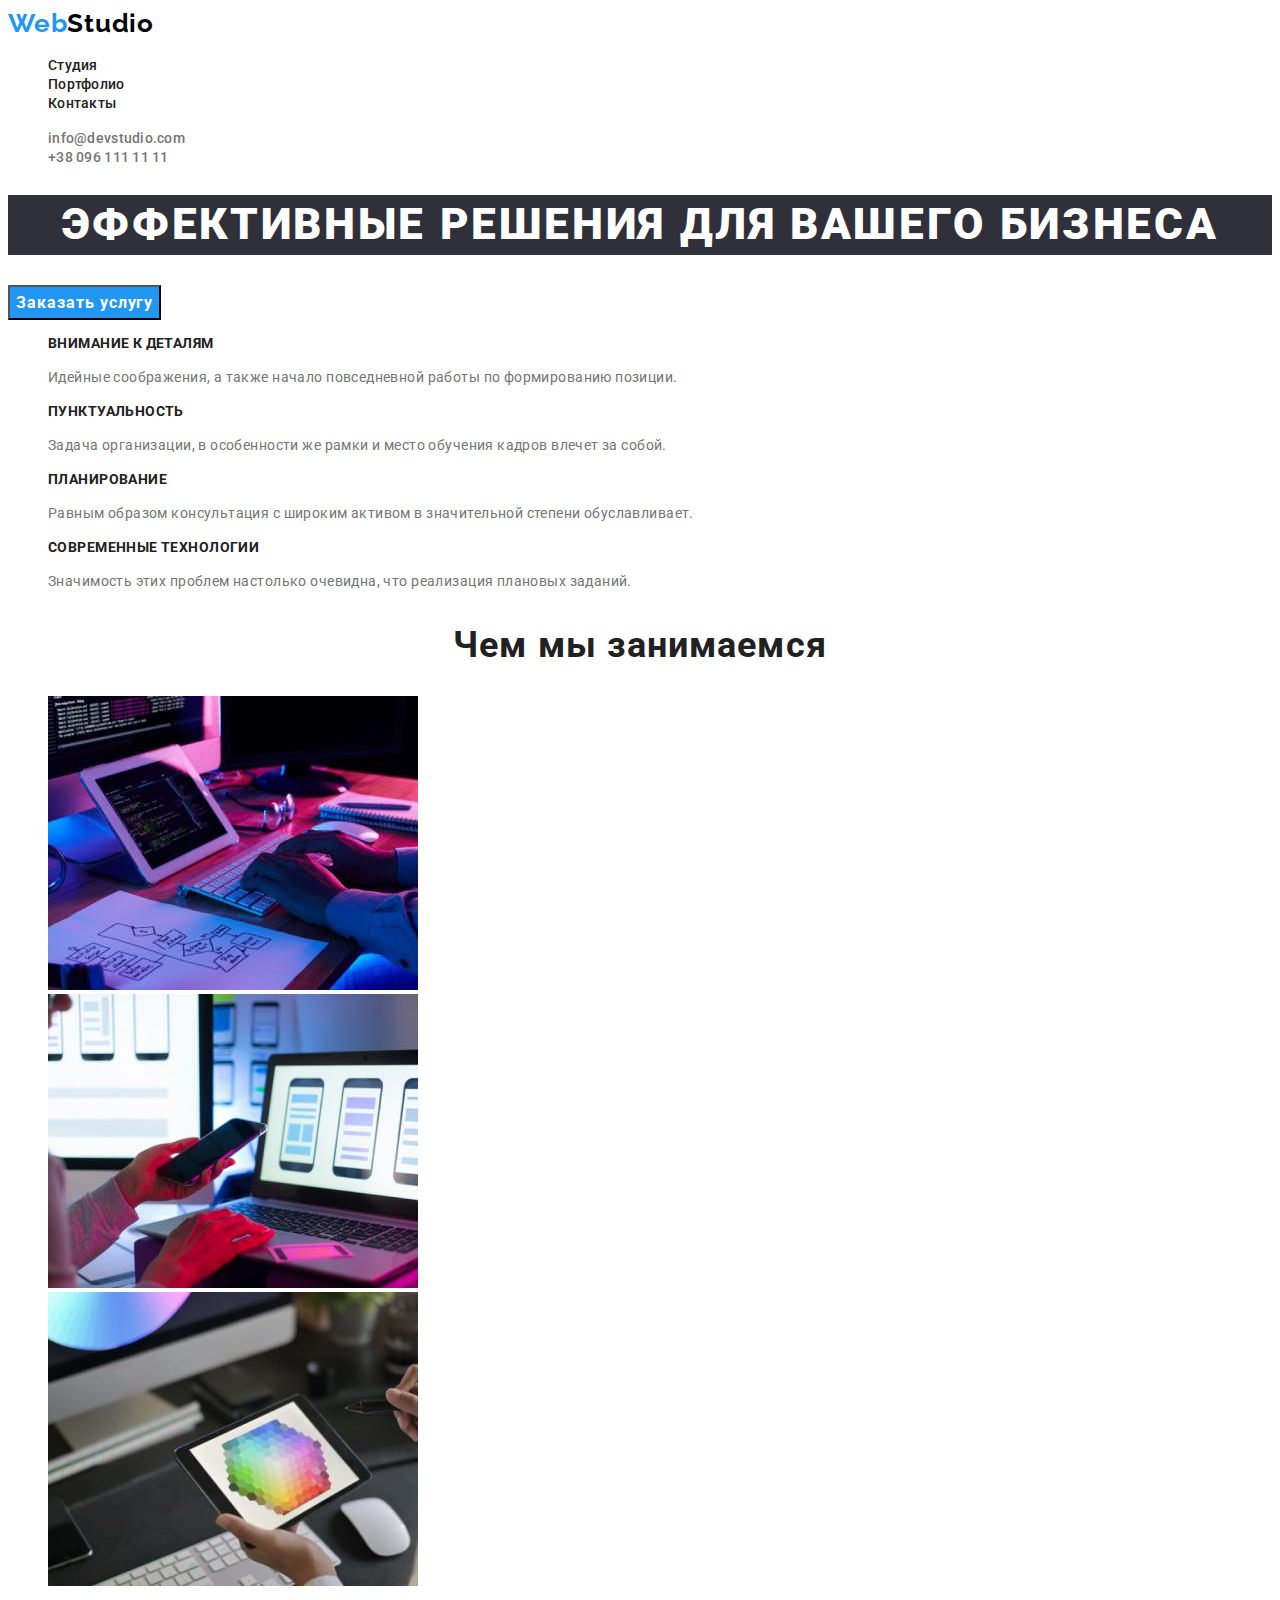
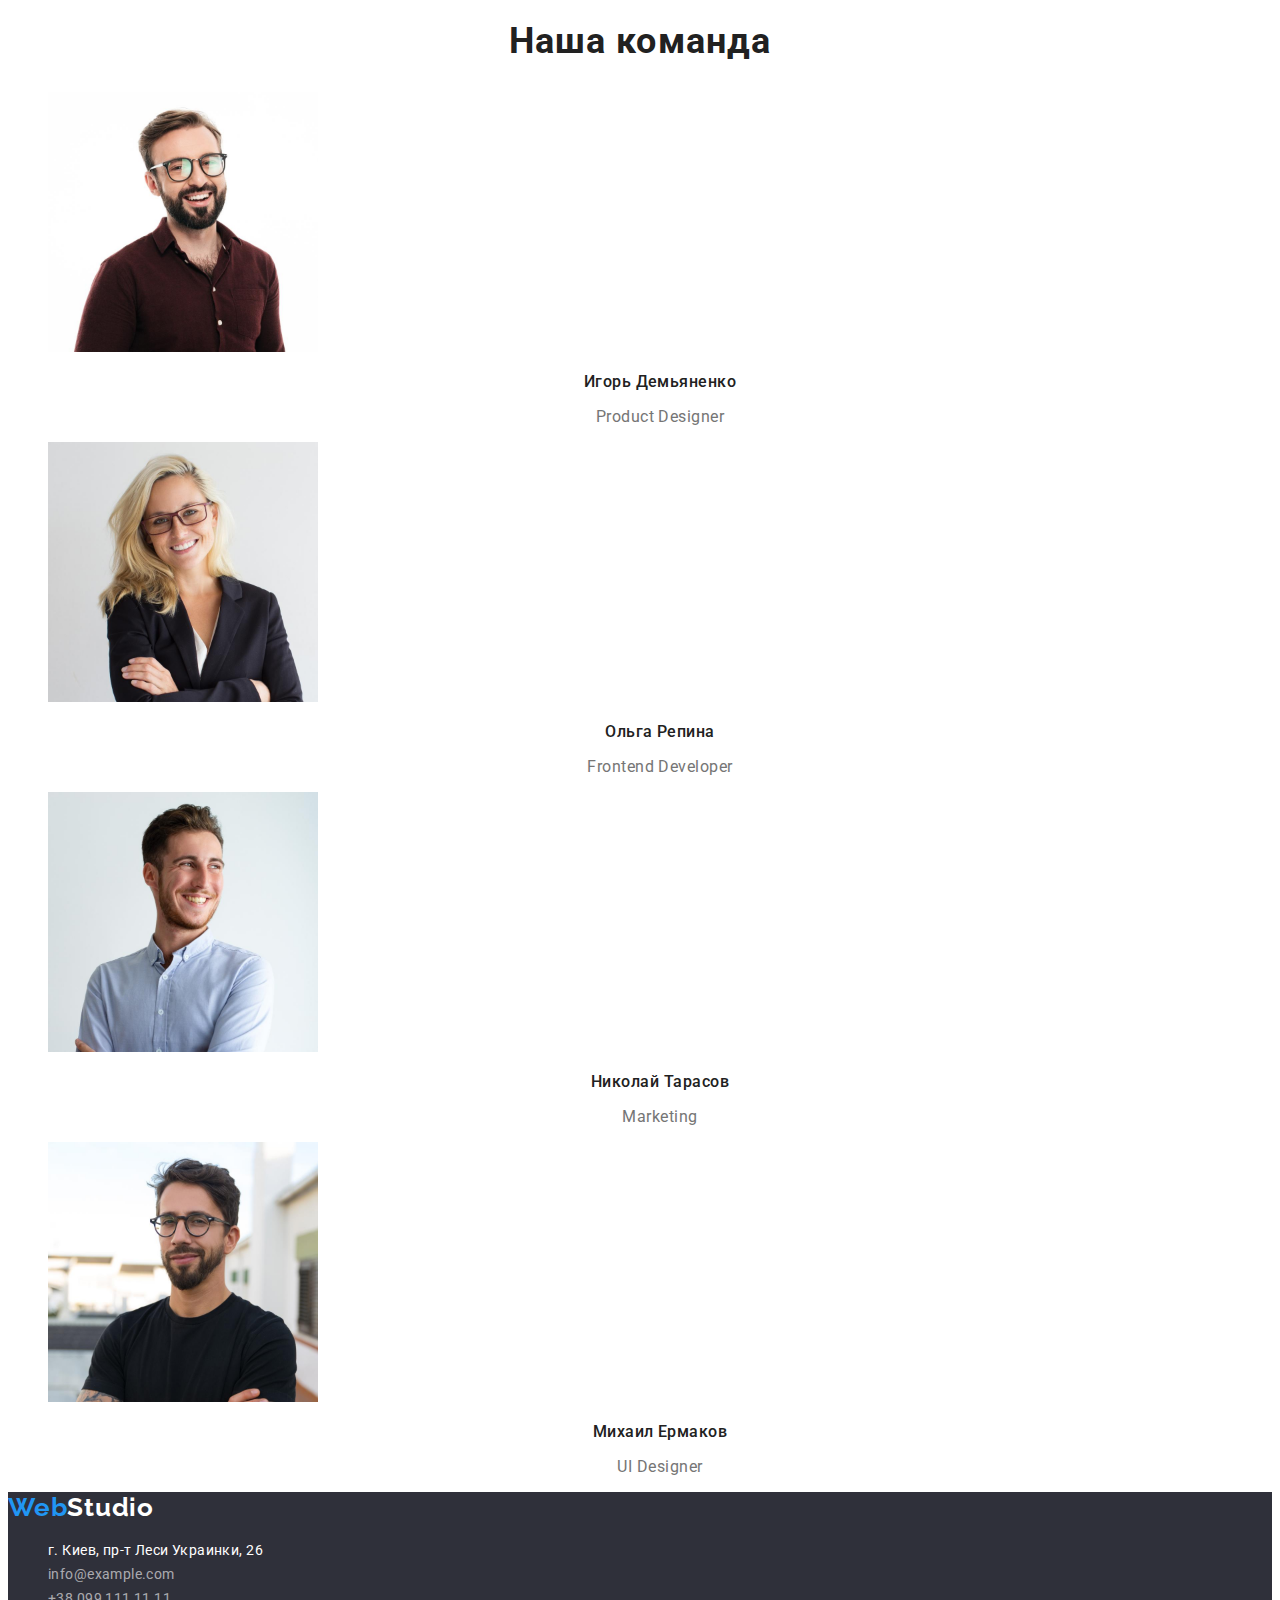
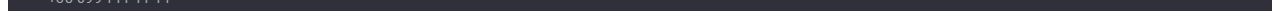
<file: index.html>
<!DOCTYPE html>
<html lang="ru">
  <head>
    <meta charset="UTF-8"/>
    <meta http-equiv="X-UA-Compatible" content="IE=edge"/>
    <meta name="viewport" content="width=device-width, initial-scale=1.0"/>
    <title lang="en">WebStudio</title>
    <link rel="preconnect" href="https://fonts.googleapis.com"/>
    <link rel="preconnect" href="https://fonts.gstatic.com" crossorigin/>
    <link href="https://fonts.googleapis.com/css2?family=Raleway:wght@700&family=Roboto:wght@400;500;700;900&display=swap" rel="stylesheet"/>
    <link rel="stylesheet" href="./css/styles.css"/>
  </head>
  <body>
    <header>
      <a class="link" href="#" lang="en"><span class="logo-first link">Web</span><span class="logo-second link">Studio</span></a>
      <nav class="header-nav">
        <ul class="list menu-list">
          <li class="header-item">
            <a class="menu-link link" href="./studio.html">Студия</a>
          </li>
          <li class="header-item">
            <a class="menu-link link" href="./portfolio.html">Портфолио</a>
          </li>
          <li class="header-item">
            <a class="menu-link link" href="#">Контакты</a>
          </li>
        </ul>
      </nav>
      <ul class="list adress-list">
        <li><a class="adress-link link" href="mailto:info@devstudio.com">info@devstudio.com</a></li>
        <li><a class="adress-link link" href="tel:+380961111111">+38 096 111 11 11</a></li>
      </ul>
    </header>
    <main>
      <section class="hero-top">
        <h1 class="hero-main">Эффективные решения для вашего бизнеса</h1>
        <button class="main-btn btn-bold" type="button">Заказать услугу</button>
      </section>
      <section class="hero-centr">
        <h2 class="centr-title">Наши принцыпы</h2>
        <ul class="list hero-list">
          <li class="hero-item">
            <h3 class="hero-link link">Внимание к деталям</h3>
            <p class="hero-item-text link">Идейные соображения, а также начало повседневной работы по формированию позиции.</p>
          </li>
          <li class="hero-item">
            <h3 class="hero-link link">Пунктуальность</h3>
            <p class="hero-item-text link">Задача организации, в особенности же рамки и место обучения кадров влечет за собой.</p>
          </li>
          <li class="hero-item">
            <h3 class="hero-link link">Планирование</h3>
            <p class="hero-item-text link">Равным образом консультация с широким активом в значительной степени обуславливает.</p>
          </li>
          <li class="hero-item">
            <h3 class="hero-link link">Современные технологии</h3>
            <p class="hero-item-text link">Значимость этих проблем настолько очевидна, что реализация плановых заданий.</p>
          </li>
        </ul>
      </section>
      <section class="hero-first">
        <h2 class="first-title">Чем мы занимаемся</h2>
        <ul class="list first-list">
          <li class="first-item">
            <img src="./images/img1.jpg" alt="Работа на клавиатуре" width="370" height="294"/>
          </li>
          <li class="first-item">
            <img src="./images/img2.jpg" alt="Монитор" width="370" height="294"/>
          </li>
          <li class="first-item">
            <img src="./images/img3.jpg" alt="Планшет" width="370" height="294"/>
          </li>
        </ul>
      </section>
      <section class="about-us">
        <h2 class="about first-title">Наша команда</h2>
        <ul class="list about-list">
          <li class="about-item">
            <img src="./images/ИгорьДемьяненко.jpg" alt="Игорь Демьяненко" width="270" height="260"/>
            <h3 class="about-title">Игорь Демьяненко</h3>
            <p class="about-text" lang="en">Product Designer</p>
          </li>
          <li class="about-item">
            <img src="./images/ОльгаРепина.jpg" alt="Ольга Репина" width="270" height="260"/>
            <h3 class="about-title">Ольга Репина</h3>
            <p class="about-text" lang="en">Frontend Developer</p>
          </li>
          <li class="about-item">
            <img src="./images/НиколайТарасов.jpg" alt="Николай Тарасов" width="270" height="260"/>
            <h3 class="about-title">Николай Тарасов</h3>
            <p class="about-text" lang="en">Marketing</p>
          </li>
          <li>
            <img src="./images/МихаилЕрмаков.jpg" alt="Михаил Ермаков" width="270" height="260"/>
            <h3 class="about-title">Михаил Ермаков</h3>
            <p class="about-text" lang="en">UI Designer</p>
          </li>
        </ul>
      </section>
    </main>
    <footer class="footer-hero">
      <a class="link" href="#" lang="en"><span class="logo-first">Web</span><span class="logo-third">Studio</span></a>
      <address class="address">
        <ul class="footer-adres list">
          <li class="footer-item">
            <a class="footer-addres-item link" href="https://goo.gl/maps/7NXjb8yNVrLGPsfN6" target="_blank" rel="noopener noreferrer">г. Киев, пр-т Леси Украинки, 26</a>
          </li>
          <li class="footer-item">
            <a class="footer-list link" href="mailto:info@example.com">info@example.com</a>
          </li>
          <li class="footer-item">
            <a class="footer-list link" href="tel:+380991111111">+38 099 111 11 11</a>
          </li>
        </ul>
      </address>
    </footer>
  </body>
</html>
</file>
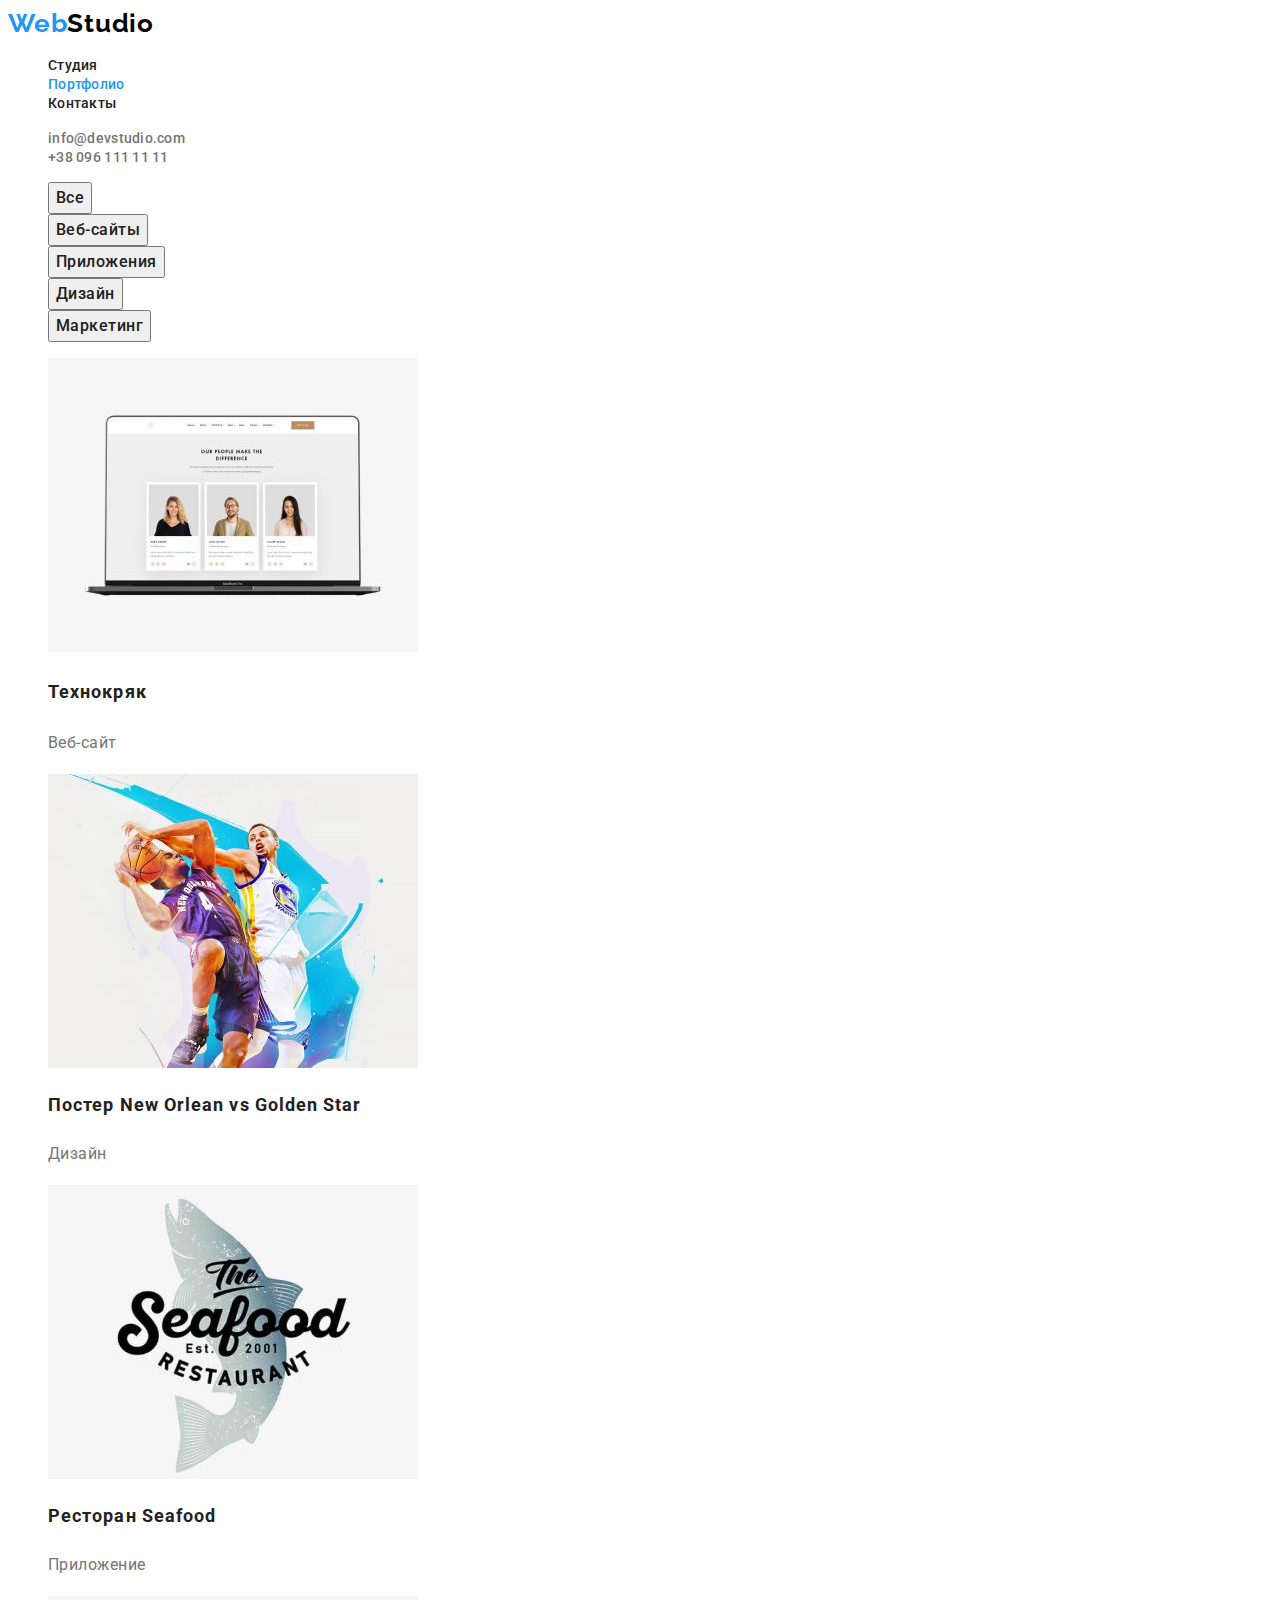
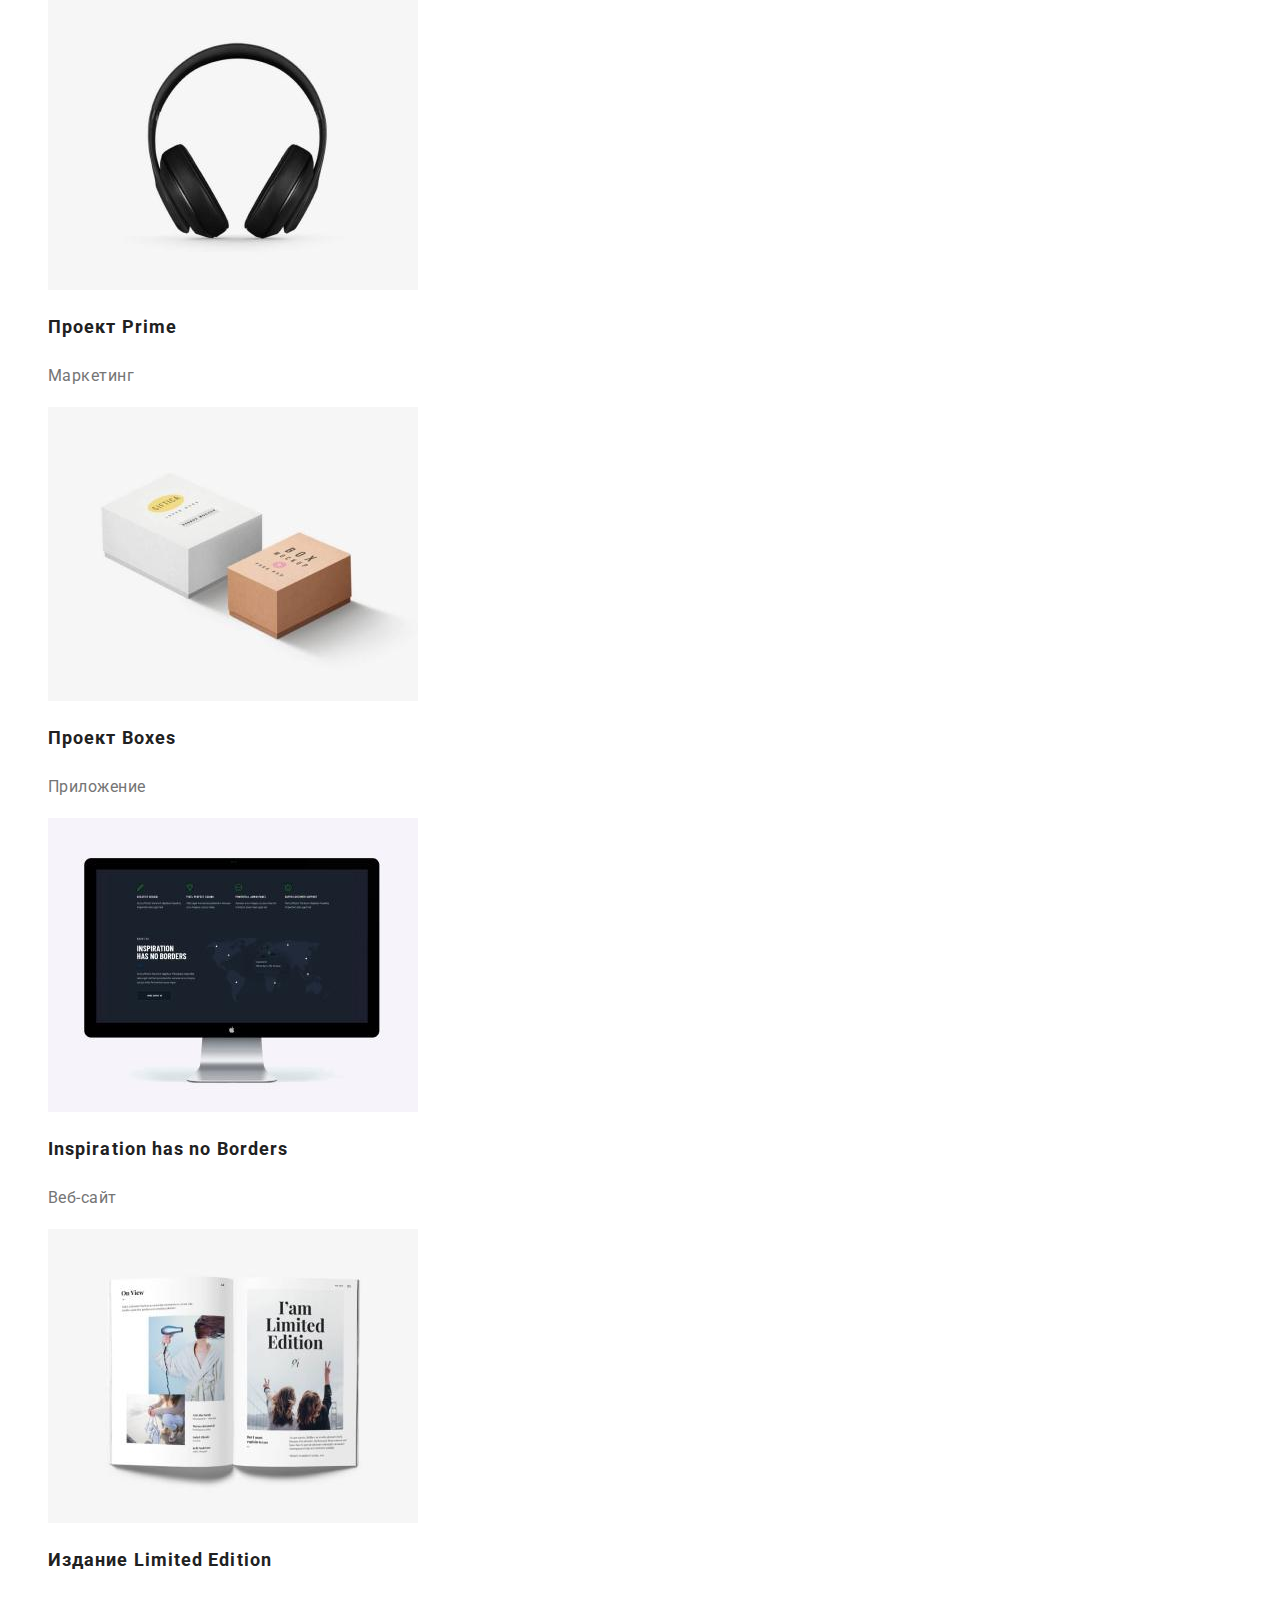
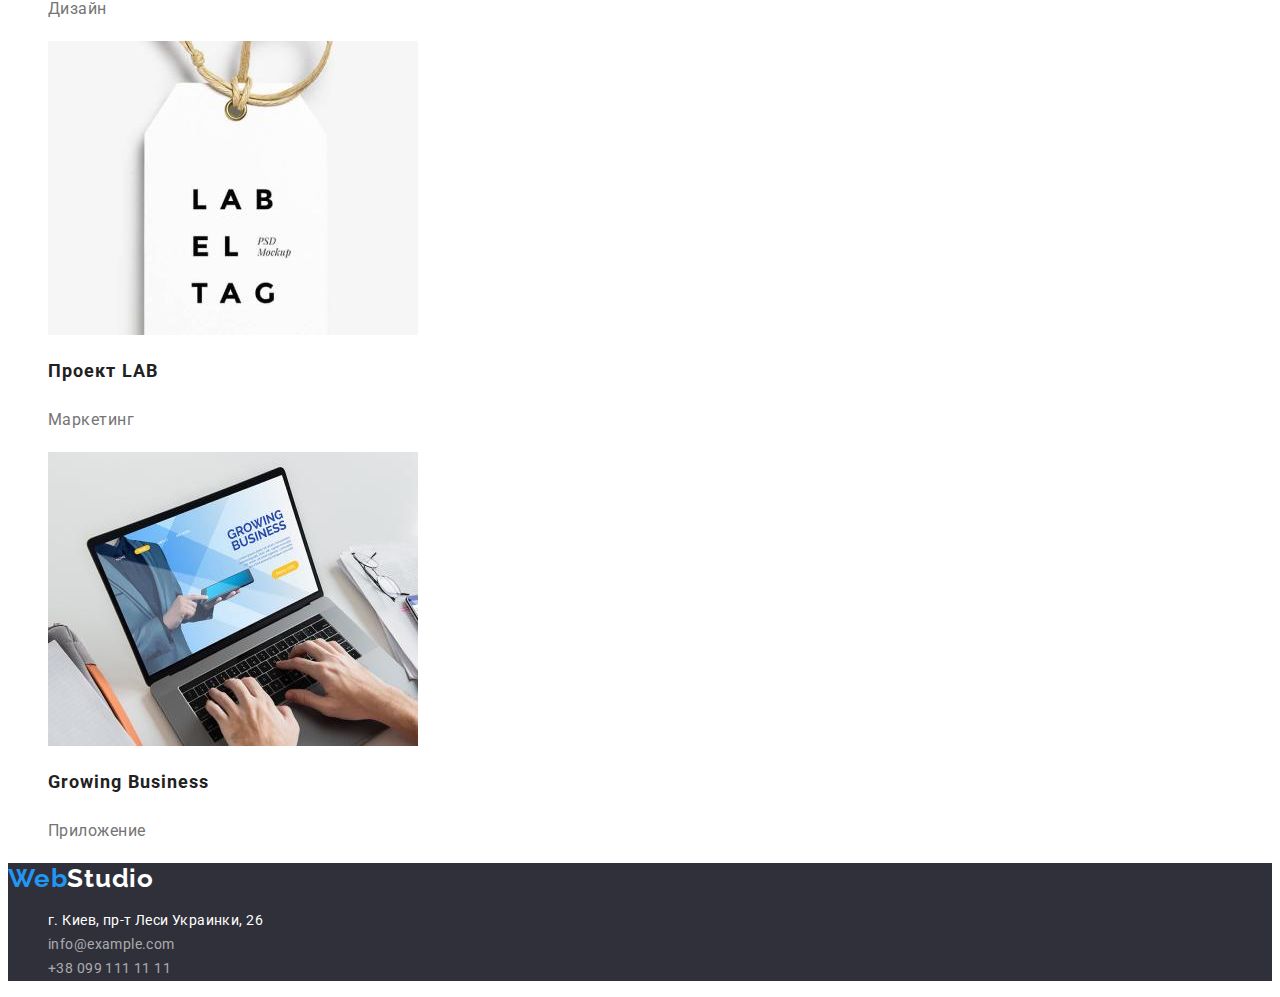
<file: portfolio.html>
<!DOCTYPE html>
<html lang="ru">
  <head>
    <meta charset="UTF-8" />
    <meta http-equiv="X-UA-Compatible" content="IE=edge" />
    <meta name="viewport" content="width=device-width, initial-scale=1.0" />
    <title lang="en">Portfolio</title>
    <link rel="preconnect" href="https://fonts.googleapis.com">
    <link rel="preconnect" href="https://fonts.gstatic.com" crossorigin>
    <link href="https://fonts.googleapis.com/css2?family=Raleway:wght@700&family=Roboto:wght@400;500;700&display=swap" rel="stylesheet">
    <link rel="stylesheet" href="./css/styles.css">
  </head>
  <body>
    <header>
      <a class="link" href="./index.html" lang="en"><span class="logo-first link">Web</span><span class="logo-second link">Studio</span></a>
      <nav class="header-nav">
        <ul class="list menu-list">
          <li class="menu-item">
            <a class="menu-link link" href="./studio.html">Студия</a>
          </li>
          <li class="menu-item">
            <a class="menu-link link current" href="./portfolio.html">Портфолио</a>
          </li>
          <li class="menu-item">
            <a class="menu-link link" href="#">Контакты</a>
          </li>
        </ul>
      </nav>
      <ul class="list adress-list">
        <li><a class="adress-link link" href="mailto:info@devstudio.com">info@devstudio.com</a></li>
        <li><a class="adress-link link" href="tel:+380961111111">+38 096 111 11 11</a></li>
      </ul>
    </header>
    <main>
      <section class="section">
        <h1 class="filters" lang="en">filters</h1>
        <ul class="list filter">
          <li class="filter-item">
            <button class="filter-button" type="button">Все</button>
          </li>
          <li class="portfolio-item">
            <button class="filter-button" type="button">Веб-сайты</button>
          </li>
          <li class="portfolio-item">
            <button class="filter-button"  type="button">Приложения</button>
          </li>
          <li class="portfolio-item">
            <button class="filter-button" type="button">Дизайн</button>
          </li>
          <li class="portfolio-item">
            <button class="filter-button" type="button">Маркетинг</button>
          </li>
        </ul>
        <ul class="list project-list">
          <li class="project-item">
            <a class="link" href="#">
              <img src="./images/employees.jpg" alt="Технокряк" width="370" height="294" />
              <h3 class="projects-title">Технокряк</h3>
              <p class="project-text">Веб-сайт</p>
            </a>
          </li>
          <li>
            <a class="link" href="#">
              <img
                src="./images/New_Orlean_vs_Golden_Star.jpg"
                alt="Постер New Orlean vs Golden Star"
                width="370"
                height="294"
              />
              <h2 class="projects-title">Постер New Orlean vs Golden Star</h2>
              <p class="project-text">Дизайн</p>
            </a>
          </li>
          <li>
            <a class="link" href="#">
              <img src="./images/Seafood.jpg" alt="Ресторан Seafood" width="370" height="294" />
              <h2 class="projects-title">Ресторан Seafood</h2>
              <p class="project-text">Приложение</p>
            </a>
          </li>
          <li>
            <a class="link" href="#">
              <img src="./images/Prime.jpg" alt="Проект Prime" width="370" height="294" />
              <h2 class="projects-title">Проект Prime</h2>
              <p class="project-text">Маркетинг</p>
            </a>
          </li>
          <li>
            <a class="link" href="#">
              <img src="./images/Boxes.jpg" alt="Проект Boxes" width="370" height="294" />
              <h2 class="projects-title">Проект Boxes</h2>
              <p class="project-text">Приложение</p>
            </a>
          </li>
          <li>
            <a class="link" href="#">
              <img
                src="./images/Inspiration.jpg"
                alt="Inspiration has no Borders"
                width="370"
                height="294"
              />
              <h2  class="projects-title" lang="en">Inspiration has no Borders</h2>
              <p class="project-text">Веб-сайт</p>
            </a>
          </li>
          <li>
            <a class="link" href="#">
              <img
                src="./images/Limited_Edition.jpg"
                alt="Издание Limited Edition"
                width="370"
                height="294"
              />
              <h2 class="projects-title">Издание Limited Edition</h2>
              <p class="project-text">Дизайн</p>
            </a>
          </li>
          <li>
            <a class="link" href="#">
              <img src="./images/LAB.jpg" alt="Проект LAB" width="370" height="294" />
              <h2 class="projects-title">Проект LAB</h2>
              <p class="project-text">Маркетинг</p>
            </a>
          </li>
          <li>
            <a class="link" href="#">
              <img
                src="./images/Growing_Business.jpg"
                alt="Growing Business"
                width="370"
                height="294"
              />
              <h2 class="projects-title" lang="en">Growing Business</h2>
              <p class="project-text">Приложение</p>
            </a>
          </li>
        </ul>
      </section>
    </main>
    <footer class="footer-hero">
      <a class="link" href="#" lang="en"><span class="logo-first">Web</span><span class="logo-third">Studio</span></a>
      <address class="address">
        <ul class="footer-adres list">
          <li class="footer-item">
            <a class="footer-addres-item link" href="https://goo.gl/maps/7NXjb8yNVrLGPsfN6" target="_blank" rel="noopener noreferrer">г. Киев, пр-т Леси Украинки, 26</a>
          </li>
          <li class="footer-item">
            <a class="footer-list link" href="mailto:info@example.com">info@example.com</a>
          </li>
          <li class="footer-item">
            <a class="footer-list link" href="tel:+380991111111">+38 099 111 11 11</a>
          </li>
        </ul>
      </address>
    </footer>
  </body>
</html>
</file>
<file: css/styles.css>
:root {
  
  --white-color: #FFFFFF;
  --header-title-color: #212121;
  --primary-text-color: #757575;
  --second-text-color: rgba(255, 255, 255, 0.6);
  --accent-color: #2196f3;
  --first-accent-color: #000000;
  
  
  --background-hero-footer-color: #2F303A;
}

body {
  font-family: 'Roboto', sans-serif;
}

.list {
  list-style: none;
}

.link {
  text-decoration: none;
}

.btn-bold {
  font-family: inherit;
  font-weight: 700;
  font-size: 16px;
  line-height: 1.86;
  display: flex;
  align-items: center;
  text-align: center;
  letter-spacing: 0.06em;
  color: var(--white-color);
  cursor: pointer;
  background-color: var(--accent-color);
}
.btn-bold:hover, .btn-bold:focus {
color: var(--white-color);    
}

.filter-button {
  font-family: inherit;
  font-weight: 500;
  font-size: 16px;
  line-height: 1.63;
  text-align: center;
  letter-spacing: 0.03em;
  color: var(--header-title-color);
  cursor: pointer;
}
.filter-button:hover, .filter-button:focus {
  color: var(--white-color);
  background-color: var(--accent-color);
}

/* ----------------------heder------------------- */
.logo-first {
  font-family: Raleway, sans-serif;
  font-weight: 700;
  font-size: 26px;
  line-height: 1.19;
  letter-spacing: 0.03em;
  color: var(--accent-color);
}

.logo-second {
  font-family: Raleway, sans-serif;
  font-weight: 700;
  font-size: 26px;
  line-height: 1.19;
  letter-spacing: 0.03em;
  color: var(--first-accent-color);
}
.menu-link.current {
color: var(--accent-color);
}
.menu-link {
  font-weight: 500;
  font-size: 14px;
  line-height: 1.14;
  letter-spacing: 0.02em; 
  color: var(--header-title-color);
}

.adress-link {
  font-weight: 500;
  font-size: 14px;
  line-height: 1.14;
  letter-spacing: 0.02em;
  color: var(--primary-text-color);
}
.adress-link:focus, .adress-link:hover {
  color: var(--accent-color);
}
.menu-link:hover, .menu-link:focus
{
  color: var(--accent-color);
}

/*---------------------hero-----------------------*/
.hero-main {
  background-color: var(--background-hero-footer-color);
  font-weight: 900;
  font-size: 44px;
  line-height: 1.36;
  text-align: center;
  letter-spacing: 0.06em;
  text-transform: uppercase;
  color: var(--white-color);
}
.filters {
  display: none;
}

.centr-title {
  display: none;
}
.hero-link {
  font-weight: 700;
  font-size: 14px;
  line-height: 1.14;
  letter-spacing: 0.03em;
  text-transform: uppercase;
  color: var(--header-title-color);
}
.hero-item-text {
  font-size: 14px;
  line-height: 1.71;
  letter-spacing: 0.03em;
  color: var(--primary-text-color);
}
.first-title {
  font-weight: 700;
  font-size: 36px;
  line-height: 1.17;
  text-align: center;
  letter-spacing: 0.03em;
  color: var(--header-title-color);
}

.about-title {
  font-weight: 500;
  font-size: 16px;
  line-height: 1.19;
  text-align: center;
  letter-spacing: 0.03em;
  color: var(--header-title-color);
}

.about-text {
  font-size: 16px;
  line-height: 1.19;
  text-align: center;
  letter-spacing: 0.03em;
  color: var(--primary-text-color);
}
/*-------------------projects------------------*/
.projects-title {
  font-weight: 700;
  font-size: 18px;
  line-height: 2;
  letter-spacing: 0.06em;
  color: var(--header-title-color);
}
.project-text {
  font-size: 16px;
  line-height: 1.88;
  letter-spacing: 0.03em;
  color: var(--primary-text-color);
}
/*------------------footer------------------*/

.footer-hero {
    background-color: var(--background-hero-footer-color);
}
.footer-addres-item {
  font-style: normal;
  font-size: 14px;
  line-height: 1.71;
  letter-spacing: 0.03em;
  color: var(--white-color);
}

.footer-list {
  font-style: normal;
  font-size: 14px;
  line-height: 1.71;
  letter-spacing: 0.03em;
  color: var(--second-text-color);
}

.logo-third {
  font-family: Raleway;
  font-style: normal;
  font-weight: 700;
  font-size: 26px;
  line-height: 1.19;
  letter-spacing: 0.03em;
  color: var(--white-color);
}
</file>
